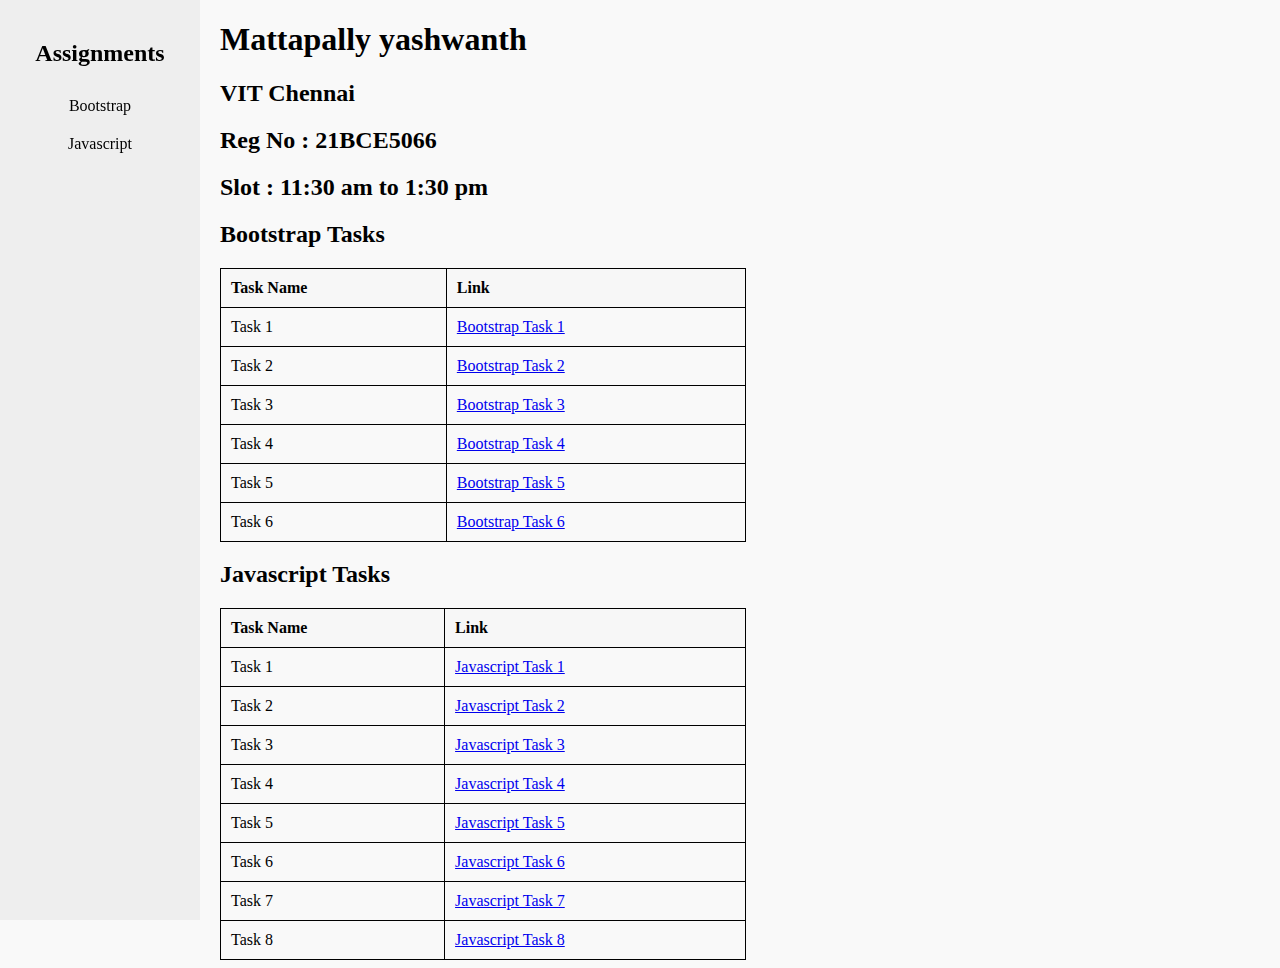
<file: task2/index.html>
<!DOCTYPE html>
<html lang="en">
<head>
    <meta charset="UTF-8">
    <meta name="viewport" content="width=device-width, initial-scale=1.0">
    <title>Index</title>
    <style>
        table {
            width: 50%;
            border-collapse: collapse;
        }
        table, th, td {
            border: 1px solid black;
        }
        th, td {
            padding: 10px;
            text-align: left;
        }
        th {
            background-color: #f2f2f23e;
        }
        nav {
            position: fixed;
            left: 0;
            top: 0;
            height: 100%;
            width: 130px;
            background-color: #e0e0e06b; 
            padding-top: 20px;
            display: flex;
            flex-direction: column;
            align-items: center;
            justify-content: flex-start;
            transition: width 0.3s;
            overflow-x: hidden; 
        }
        nav:hover {
            width: 200px; 
        }
        nav h2 {
            text-align: center;
            margin-bottom: 20px;
            width: 100%;
        }
        nav a {
            display: block;
            padding: 10px;
            text-decoration: none;
            color: black;
            text-align: center;
            width: 100%;
            transition: background-color 0.3s;
        }
        nav a:hover {
            background-color: #ddd;
        }

        body {
            margin-left: 100px;
            background-color: #f9f9f9; 
            transition: margin-left 0.3s;
        }

        nav:hover + body {
            margin-left: 220px;
        }
    </style>
</head>
<body>
    <nav>
        <h2>Assignments</h2>
        <a href="#bootstrap">Bootstrap</a>
        <a href="#javascript">Javascript</a>
    </nav>

    <div style="margin-left: 120px;">
        <h1><b>Mattapally yashwanth</b></h1>
        <h2>VIT Chennai</h2>
        <h2>Reg No : 21BCE5066</h2>
        <h2>Slot : 11:30 am to 1:30 pm</h2>
        <h2 id="bootstrap">Bootstrap Tasks</h2>
        <table>
            <tr>
                <th>Task Name</th>
                <th>Link</th>
            </tr>
            <tr>
                <td>Task 1</td>
                <td><a href="Bootstrap/task1.html" >Bootstrap Task 1</a></td>
            </tr>
            <tr>
                <td>Task 2</td>
                <td><a href="Bootstrap/task2.html">Bootstrap Task 2</a></td>
            </tr>
            <tr>
                <td>Task 3</td>
                <td><a href="Bootstrap/task3.html">Bootstrap Task 3</a></td>
            </tr>
            <tr>
                <td>Task 4</td>
                <td><a href="Bootstrap/task4.html">Bootstrap Task 4</a></td>
            </tr>
            <tr>
                <td>Task 5</td>
                <td><a href="Bootstrap/task5.html">Bootstrap Task 5</a></td>
            </tr>
            <tr>
                <td>Task 6</td>
                <td><a href="Bootstrap/task6.html">Bootstrap Task 6</a></td>
            </tr>
        </table>
        <h2 id="javascript">Javascript Tasks</h2>
        <table>
            <tr>
                <th>Task Name</th>
                <th>Link</th>
            </tr>
            <tr>
                <td>Task 1</td>
                <td><a href="Javascript/task1.html" >Javascript Task 1</a></td>
            </tr>
            <tr>
                <td>Task 2</td>
                <td><a href="Javascript/task2.html">Javascript Task 2</a></td>
            </tr>
            <tr>
                <td>Task 3</td>
                <td><a href="Javascript/task3.html">Javascript Task 3</a></td>
            </tr>
            <tr>
                <td>Task 4</td>
                <td><a href="Javascript/task4.html">Javascript Task 4</a></td>
            </tr>
            <tr>
                <td>Task 5</td>
                <td><a href="Javascript/task5.html">Javascript Task 5</a></td>
            </tr>
            <tr>
                <td>Task 6</td>
                <td><a href="Javascript/task6.html">Javascript Task 6</a></td>
            </tr>
            <tr>
                <td>Task 7</td>
                <td><a href="Javascript/task7.html">Javascript Task 7</a></td>
            </tr>
            <tr>
                <td>Task 8</td>
                <td><a href="Javascript/task8.html">Javascript Task 8</a></td>
            </tr>
        </table>
    </div>
</body>
</html>
</file>
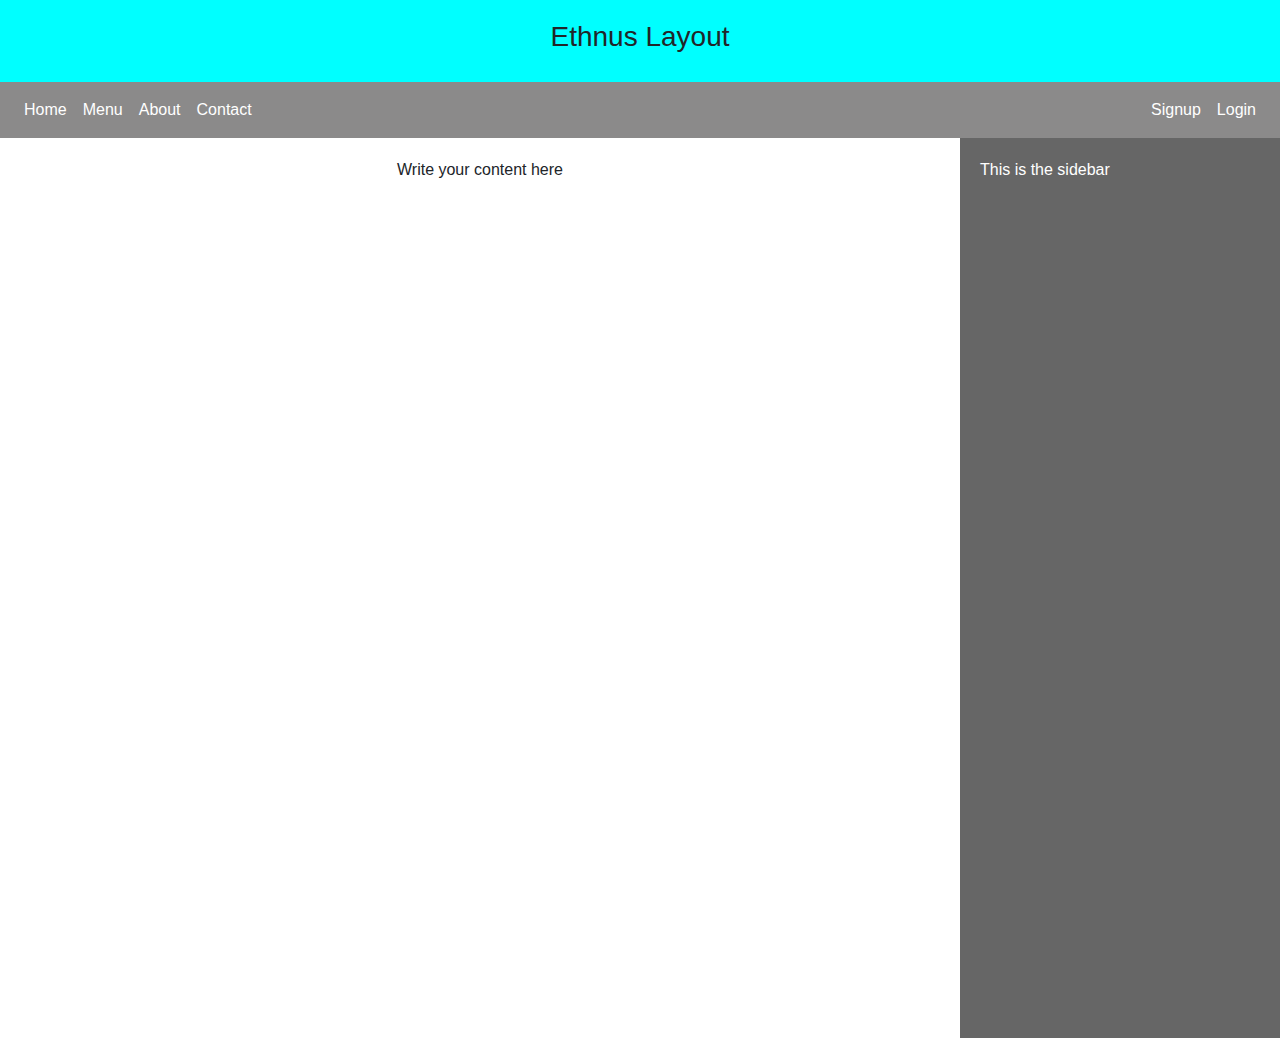
<file: task2/Bootstrap/task1.html>
<!DOCTYPE html>
<html lang="en">
<head>
    <link href="https://maxcdn.bootstrapcdn.com/bootstrap/4.5.2/css/bootstrap.min.css" rel="stylesheet">
    <style>
        body {
            margin: 0;
            padding: 0;
        }
        .navbar-custom {
            background-color: #8b8a8a;
        }
        .navbar-custom .navbar-brand,
        .navbar-custom .nav-link {
            color: white;
        }
        .main-content {
            padding: 20px;
        }
        .sidebar {
            background-color: #666666;
            color: white;
            height: 100vh;
            padding: 20px;
        }
        header {
            background-color: aqua;
            width: 100%;
            margin-bottom: auto;
            padding: 20px 0;
        }
    </style>
</head>
<body>
    <header class="text-center">
        <h3>Ethnus Layout</h3>
    </header>
    <nav class="navbar navbar-expand-lg navbar-custom">
        <button class="navbar-toggler" type="button" data-toggle="collapse" data-target="#navbarNav" aria-controls="navbarNav" aria-expanded="false" aria-label="Toggle navigation">
            <span class="navbar-toggler-icon"></span>
        </button>
        <div class="collapse navbar-collapse" id="navbarNav">
            <ul class="navbar-nav mr-auto">
                <li class="nav-item">
                    <a class="nav-link" href="#">Home</a>
                </li>
                <li class="nav-item">
                    <a class="nav-link" href="#">Menu</a>
                </li>
                <li class="nav-item">
                    <a class="nav-link" href="#">About</a>
                </li>
                <li class="nav-item">
                    <a class="nav-link" href="#">Contact</a>
                </li>
            </ul>
            <ul class="navbar-nav ml-auto">
                <li class="nav-item">
                    <a class="nav-link" href="#">Signup</a>
                </li>
                <li class="nav-item">
                    <a class="nav-link" href="#">Login</a>
                </li>
            </ul>
        </div>
    </nav>
    <div class="container-fluid">
        <div class="row">
            <div class="col-9 main-content text-center">
                <p>Write your content here</p>
            </div>
            <div class="col-3 sidebar">
                <p>This is the sidebar</p>
            </div>
        </div>
    </div>


</body>
</html>
</file>
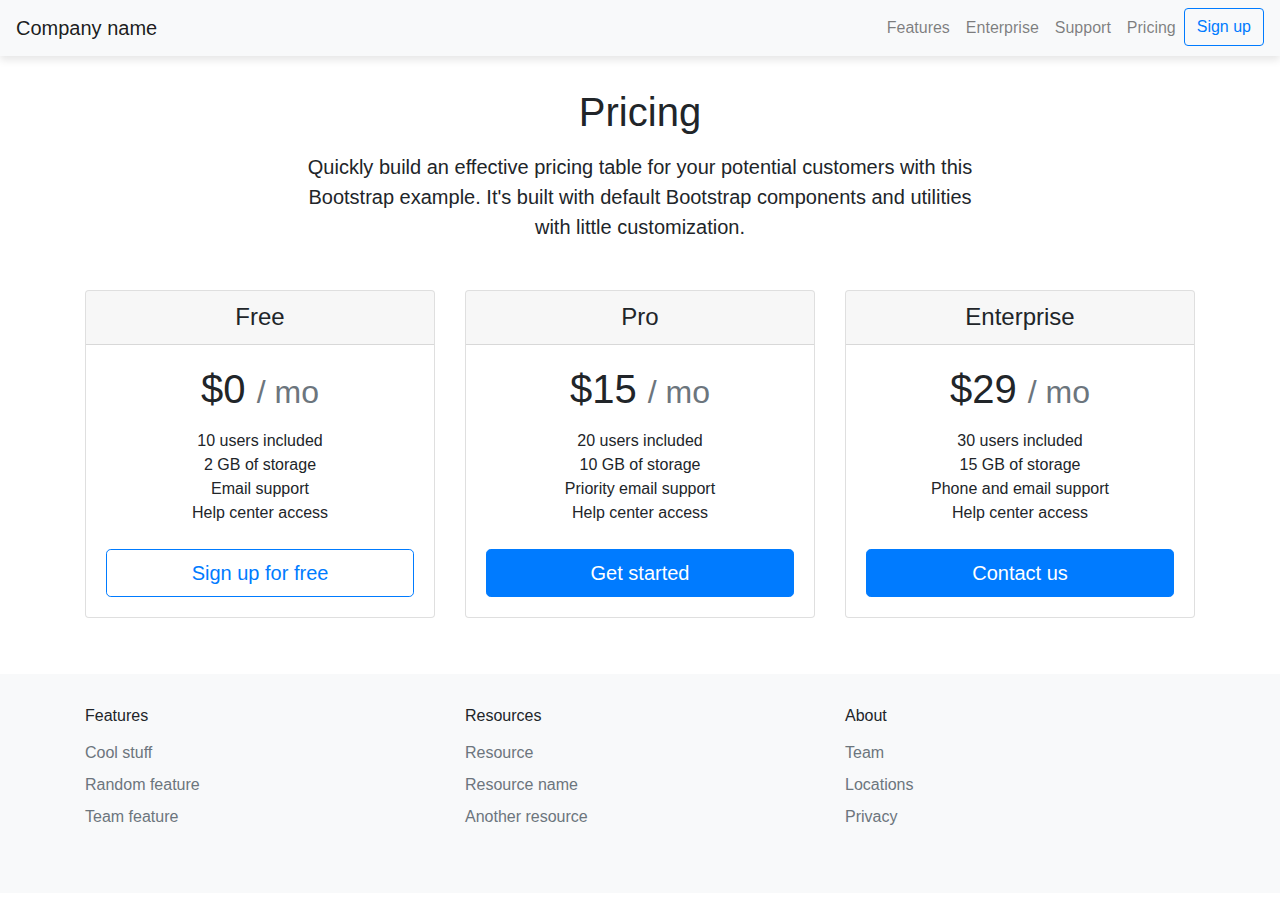
<file: task2/Bootstrap/task3.html>
<!DOCTYPE html>
<html lang="en">
<head>
    <meta charset="UTF-8">
    <meta name="viewport" content="width=device-width, initial-scale=1.0">
    <title>Pricing Table</title>

    <link href="https://maxcdn.bootstrapcdn.com/bootstrap/4.5.2/css/bootstrap.min.css" rel="stylesheet">
    <style>
        body {
            font-family: Arial, sans-serif;
        }
        .navbar {
            box-shadow: 0 4px 8px rgba(0, 0, 0, 0.1);
        }
        .pricing-header {
            max-width: 700px;
            margin: 0 auto;
            padding: 2rem 1rem;
            text-align: center;
        }
        .pricing-header h1 {
            margin-bottom: 1rem;
        }
        .card-deck .card {
            min-width: 220px;
            margin-bottom: 1rem;
        }
        .footer {
            padding: 2rem 1rem;
            background-color: #f8f9fa;
            text-align: left;
            margin-top: 2rem;
        }
        .footer .row > div {
            margin-bottom: 1rem;
        }
        .footer h5 {
            margin-bottom: 1rem;
            font-size: 1rem;
        }
        .footer ul {
            list-style: none;
            padding: 0;
        }
        .footer ul li {
            margin-bottom: 0.5rem;
        }
        .footer ul li a {
            text-decoration: none;
            color: #6c757d;
        }
    </style>
</head>
<body>
    <nav class="navbar navbar-expand-lg navbar-light bg-light">
        <a class="navbar-brand" href="#">Company name</a>
        <button class="navbar-toggler" type="button" data-toggle="collapse" data-target="#navbarNav" aria-controls="navbarNav" aria-expanded="false" aria-label="Toggle navigation">
            <span class="navbar-toggler-icon"></span>
        </button>
        <div class="collapse navbar-collapse" id="navbarNav">
            <ul class="navbar-nav ml-auto">
                <li class="nav-item">
                    <a class="nav-link" href="#">Features</a>
                </li>
                <li class="nav-item">
                    <a class="nav-link" href="#">Enterprise</a>
                </li>
                <li class="nav-item">
                    <a class="nav-link" href="#">Support</a>
                </li>
                <li class="nav-item">
                    <a class="nav-link" href="#">Pricing</a>
                </li>
                <li class="nav-item">
                    <a class="btn btn-outline-primary" href="#">Sign up</a>
                </li>
            </ul>
        </div>
    </nav>
    <div class="container">
        <header class="pricing-header">
            <h1>Pricing</h1>
            <p class="lead">Quickly build an effective pricing table for your potential customers with this Bootstrap example. It's built with default Bootstrap components and utilities with little customization.</p>
        </header>
        <div class="card-deck mb-3 text-center">
            <div class="card mb-4 box-shadow">
                <div class="card-header">
                    <h4 class="my-0 font-weight-normal">Free</h4>
                </div>
                <div class="card-body">
                    <h1 class="card-title pricing-card-title">$0 <small class="text-muted">/ mo</small></h1>
                    <ul class="list-unstyled mt-3 mb-4">
                        <li>10 users included</li>
                        <li>2 GB of storage</li>
                        <li>Email support</li>
                        <li>Help center access</li>
                    </ul>
                    <button type="button" class="btn btn-lg btn-block btn-outline-primary">Sign up for free</button>
                </div>
            </div>
            <div class="card mb-4 box-shadow">
                <div class="card-header">
                    <h4 class="my-0 font-weight-normal">Pro</h4>
                </div>
                <div class="card-body">
                    <h1 class="card-title pricing-card-title">$15 <small class="text-muted">/ mo</small></h1>
                    <ul class="list-unstyled mt-3 mb-4">
                        <li>20 users included</li>
                        <li>10 GB of storage</li>
                        <li>Priority email support</li>
                        <li>Help center access</li>
                    </ul>
                    <button type="button" class="btn btn-lg btn-block btn-primary">Get started</button>
                </div>
            </div>
            <div class="card mb-4 box-shadow">
                <div class="card-header">
                    <h4 class="my-0 font-weight-normal">Enterprise</h4>
                </div>
                <div class="card-body">
                    <h1 class="card-title pricing-card-title">$29 <small class="text-muted">/ mo</small></h1>
                    <ul class="list-unstyled mt-3 mb-4">
                        <li>30 users included</li>
                        <li>15 GB of storage</li>
                        <li>Phone and email support</li>
                        <li>Help center access</li>
                    </ul>
                    <button type="button" class="btn btn-lg btn-block btn-primary">Contact us</button>
                </div>
            </div>
        </div>
    </div>


    <div class="footer">
        <div class="container">
            <div class="row">
                <!-- <div class="col-md-4">
                    <small class="d-block mb-3 text-muted">© 2017</small>
                </div> -->
                <div class="col-md-4">
                    <h5>Features</h5>
                    <ul>
                        <li><a href="#">Cool stuff</a></li>
                        <li><a href="#">Random feature</a></li>
                        <li><a href="#">Team feature</a></li>
                    </ul>
                </div>
                <div class="col-md-4">
                    <h5>Resources</h5>
                    <ul>
                        <li><a href="#">Resource</a></li>
                        <li><a href="#">Resource name</a></li>
                        <li><a href="#">Another resource</a></li>
                    </ul>
                </div>
                <div class="col-md-4">
                    <h5>About</h5>
                    <ul>
                        <li><a href="#">Team</a></li>
                        <li><a href="#">Locations</a></li>
                        <li><a href="#">Privacy</a></li>
                    </ul>
                </div>
            </div>
        </div>
    </div>


    <script src="https://code.jquery.com/jquery-3.5.1.slim.min.js"></script>
    <script src="https://cdn.jsdelivr.net/npm/@popperjs/core@2.5.3/dist/umd/popper.min.js"></script>
    <script src="https://maxcdn.bootstrapcdn.com/bootstrap/4.5.2/js/bootstrap.min.js"></script>
</body>
</html>
</file>
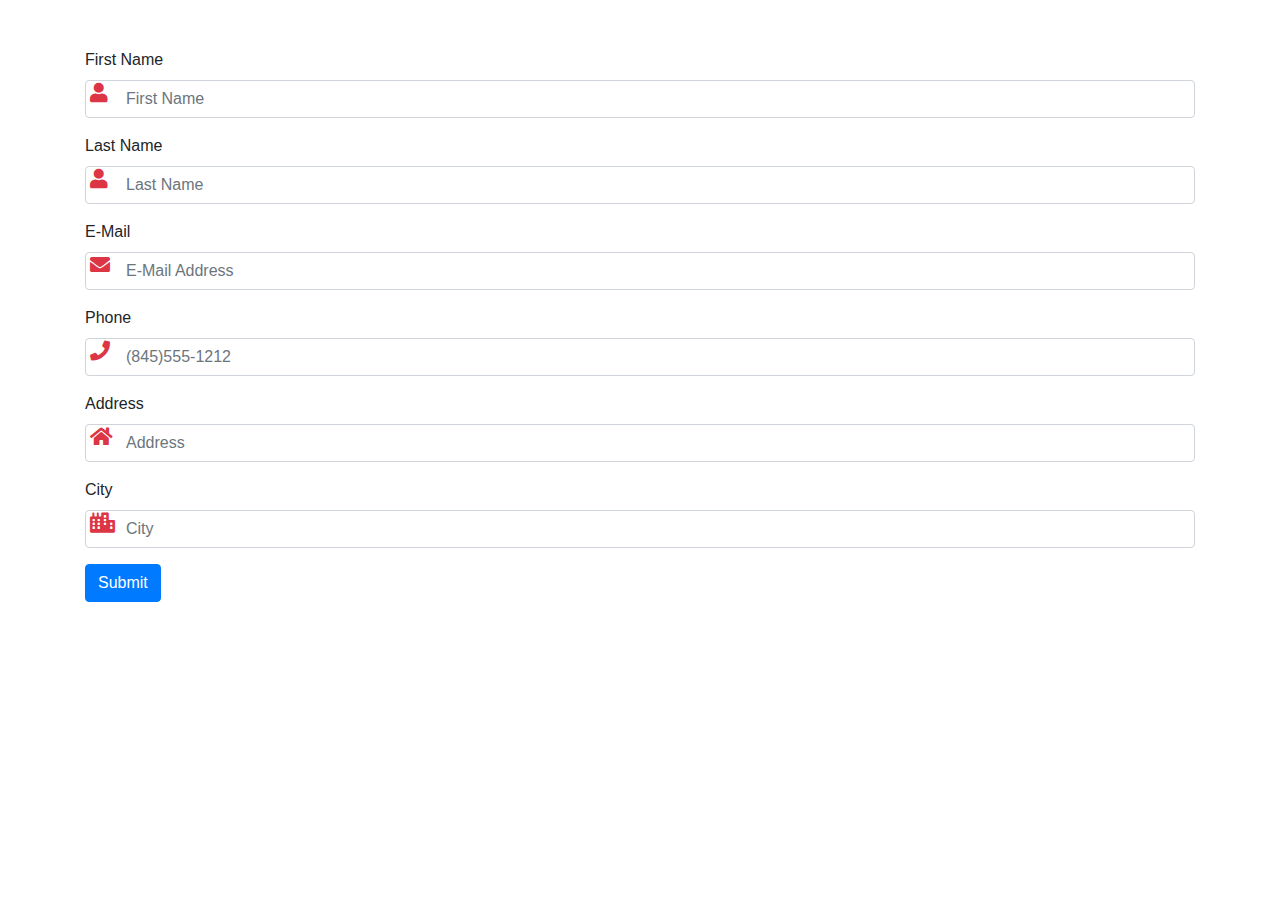
<file: task2/Bootstrap/task5.html>
<!DOCTYPE html>
<html lang="en">
<head>
    <meta charset="UTF-8">
    <meta name="viewport" content="width=device-width, initial-scale=1.0">
    <title>Form Example</title>
    <link href="https://stackpath.bootstrapcdn.com/bootstrap/4.5.2/css/bootstrap.min.css" rel="stylesheet">
    <link href="https://cdnjs.cloudflare.com/ajax/libs/font-awesome/5.15.3/css/all.min.css" rel="stylesheet">
    <style>
        .form-group {
            position: relative;
        }
        .form-group input {
            padding-left: 40px;
        }
        .form-group i {
            position: absolute;
            left: 5px;
            top: 67%;
            transform: translateY(-60%);
            font-size: 20px;
            color: #dc3545;
        }
        /* .form-group .invalid-feedback {
            display: none;
            color: #dc3545;
        } */
 
        .form-group .icon {
            position: absolute;
            right: 10px;
            top: 60%;
            transform: translateY(-50%);
            font-size: 20px;
            color: #dc3545;
        }
    </style>
</head>
<body>

<div class="container mt-5">
    <form id="myForm" onsubmit="return validateForm()">
        <div class="form-group">
            <label for="firstName">First Name</label>
            <i class="fas fa-user"></i>
            <input type="text" class="form-control" id="firstName" placeholder="First Name">
            <div class="invalid-feedback">
                Please supply your first name
            </div>
        </div>
        <div class="form-group">
            <label for="lastName">Last Name</label>
            <i class="fas fa-user"></i>
            <input type="text" class="form-control" id="lastName" placeholder="Last Name">
            <div class="invalid-feedback">
                Please supply your last name
            </div>
        </div>
        <div class="form-group">
            <label for="email">E-Mail</label>
            <i class="fas fa-envelope"></i>
            <input type="email" class="form-control" id="email" placeholder="E-Mail Address">
            <div class="invalid-feedback">
                Please supply your email address
            </div>
        </div>
        <div class="form-group">
            <label for="phone">Phone</label>
            <i class="fas fa-phone"></i>
            <input type="tel" class="form-control" id="phone" placeholder="(845)555-1212">
            <div class="invalid-feedback">
                Please supply your phone number
            </div>
        </div>
        <div class="form-group">
            <label for="address">Address</label>
            <i class="fas fa-home"></i>
            <input type="text" class="form-control" id="address" placeholder="Address">
            <div class="invalid-feedback">
                Please supply your street address
            </div>
        </div>
        <div class="form-group">
            <label for="city">City</label>
            <i class="fas fa-city"></i>
            <input type="text" class="form-control" id="city" placeholder="City">
            <div class="invalid-feedback">
                Please supply your city
            </div>
        </div>
        <button type="submit" class="btn btn-primary">Submit</button>
    </form>
</div>

<script src="https://code.jquery.com/jquery-3.5.1.slim.min.js"></script>
<script src="https://cdn.jsdelivr.net/npm/@popperjs/core@2.5.2/dist/umd/popper.min.js"></script>
<script src="https://stackpath.bootstrapcdn.com/bootstrap/4.5.2/js/bootstrap.min.js"></script>
<script>
    function validateForm() {
        let isValid = true;
        const fields = ['firstName', 'lastName', 'email', 'phone', 'address', 'city'];

        fields.forEach(function(field) {
            const input = document.getElementById(field);
            if (input.value === '') {
                input.classList.add('is-invalid');
                isValid = false;
            } else {
                input.classList.remove('is-invalid');
            }
        });

        return isValid;
    }
</script>
</body>
</html>
</file>
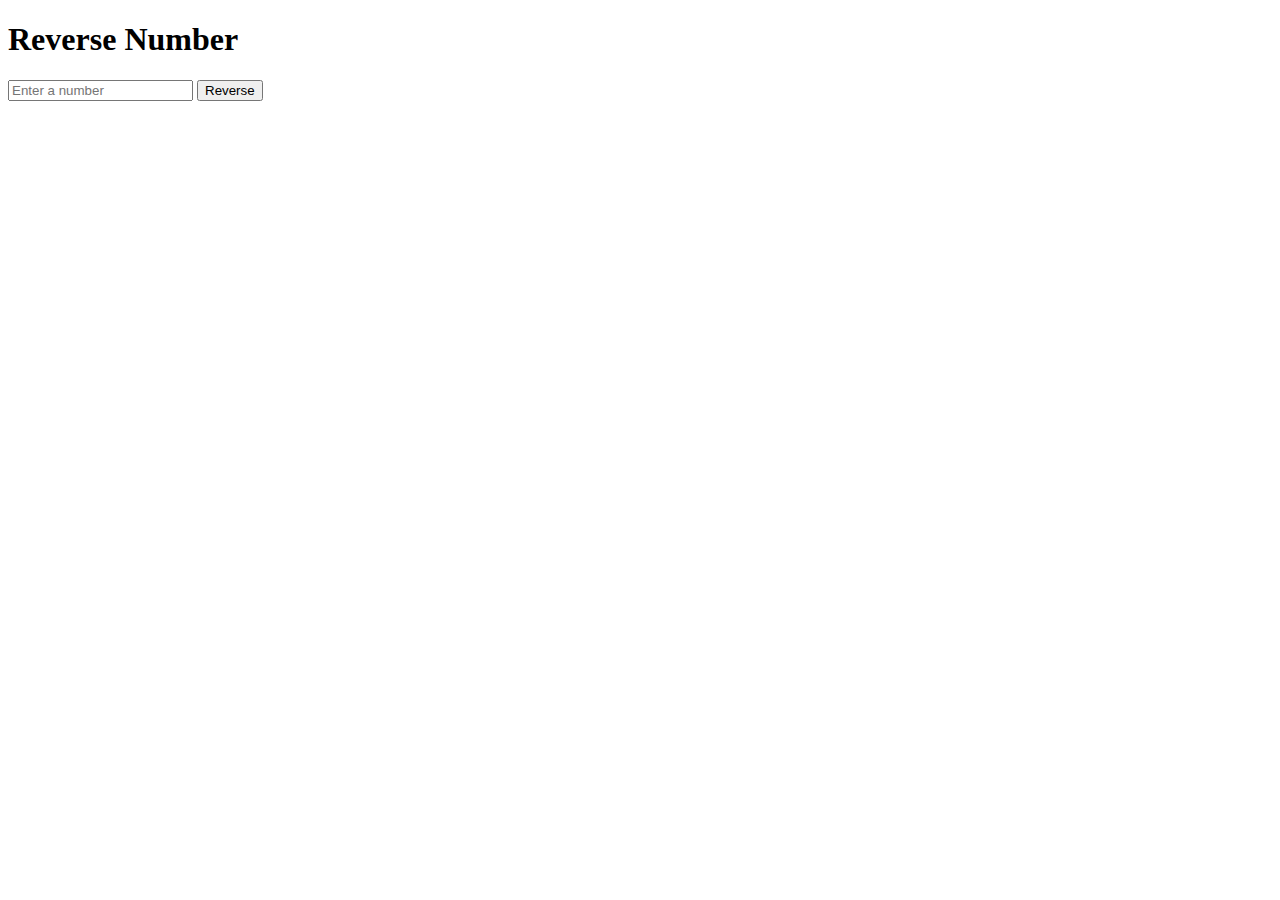
<file: task2/Javascript/task1.html>
<!DOCTYPE html>
<html>
<head>
    <title>Reverse Number</title>
    <script>
        function reverseNumber() {

            const num = document.getElementById('numberInput').value;


            const numStr = num.toString();

            const reversedNumStr = numStr.split('').reverse().join('');


            const reversedNum = parseInt(reversedNumStr, 10);

            document.getElementById('result').innerText = "Reversed Number is :" + reversedNum;
        }
    </script>
    <style>
        #result {
            font-size: 2em; 
            margin-top: 20px;
        }
    </style>
</head>
<body>
    <h1>Reverse Number</h1>
    <input type="number" id="numberInput" placeholder="Enter a number">
    <button onclick="reverseNumber()">Reverse</button>
    <div id="result"></div>
</body>
</html>
</file>
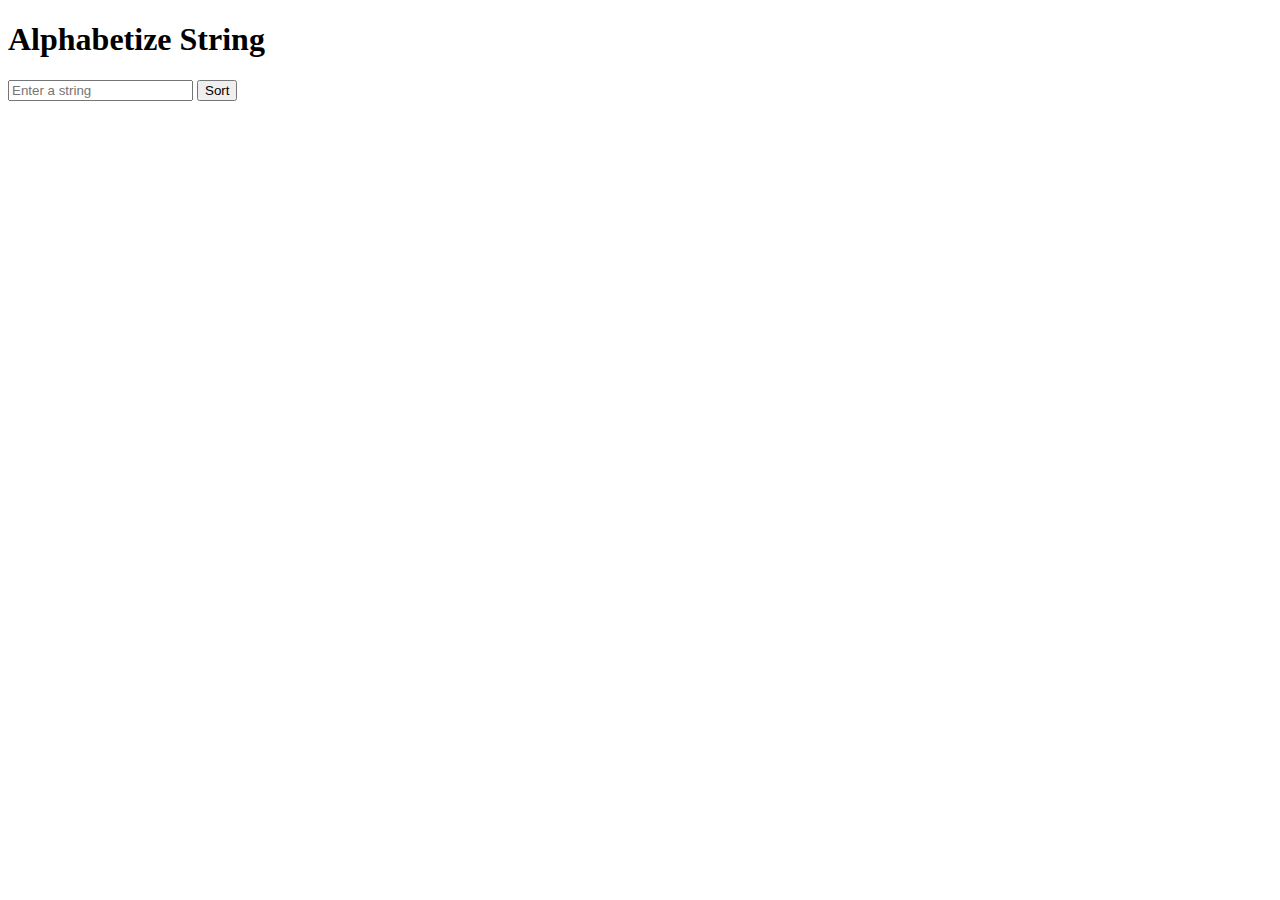
<file: task2/Javascript/task2.html>
<!DOCTYPE html>
<html>
<head>
    <title>Alphabetize String</title>
    <script>
        function alphabetizeString() {

            const str = document.getElementById('stringInput').value;


            const lowerStr = str.toLowerCase();

            const sortedStr = lowerStr.split('').sort().join('');


            document.getElementById('result').innerText = "Alphabetized String is: " + sortedStr;
        }
    </script>
    <style>
        #result {
            font-size: 2em; 
            margin-top: 20px;
        }
    </style>
</head>
<body>
    <h1>Alphabetize String</h1>
    <input type="text" id="stringInput" placeholder="Enter a string">
    <button onclick="alphabetizeString()">Sort</button>
    <div id="result"></div>
</body>
</html>
</file>
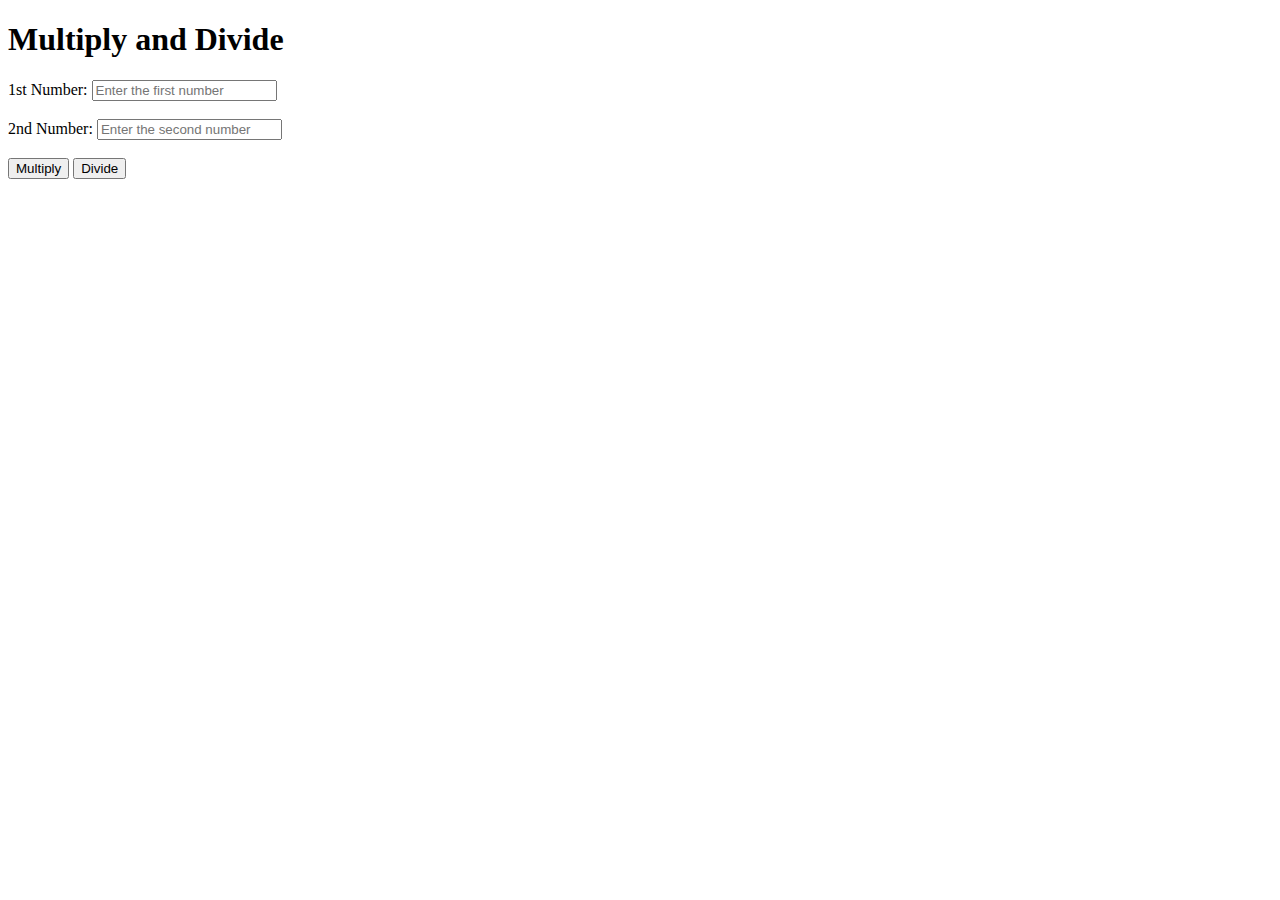
<file: task2/Javascript/task3.html>
<!DOCTYPE html>
<html>
<head>
    <title>Multiply and Divide</title>
    <script>
        function calculate(operation) {

            const num1 = parseFloat(document.getElementById('num1').value);
            const num2 = parseFloat(document.getElementById('num2').value);
            let result;


            if (operation === 'multiply') {
                result = num1 * num2;
            } else if (operation === 'divide') {
                result = num1 / num2;
            }


            document.getElementById('result').innerText = "The Result is: " + result;
        }
    </script>
    <style>
        #result {
            font-size: 1.5em; 
            margin-top: 20px;
        }
    </style>
</head>
<body>
    <h1>Multiply and Divide</h1>
    <label for="num1">1st Number:</label>
    <input type="number" id="num1" placeholder="Enter the first number">
    <br><br>
    <label for="num2">2nd Number:</label>
    <input type="number" id="num2" placeholder="Enter the second number">
    <br><br>
    <button onclick="calculate('multiply')">Multiply</button>
    <button onclick="calculate('divide')">Divide</button>
    <div id="result"></div>
</body>
</html>
</file>
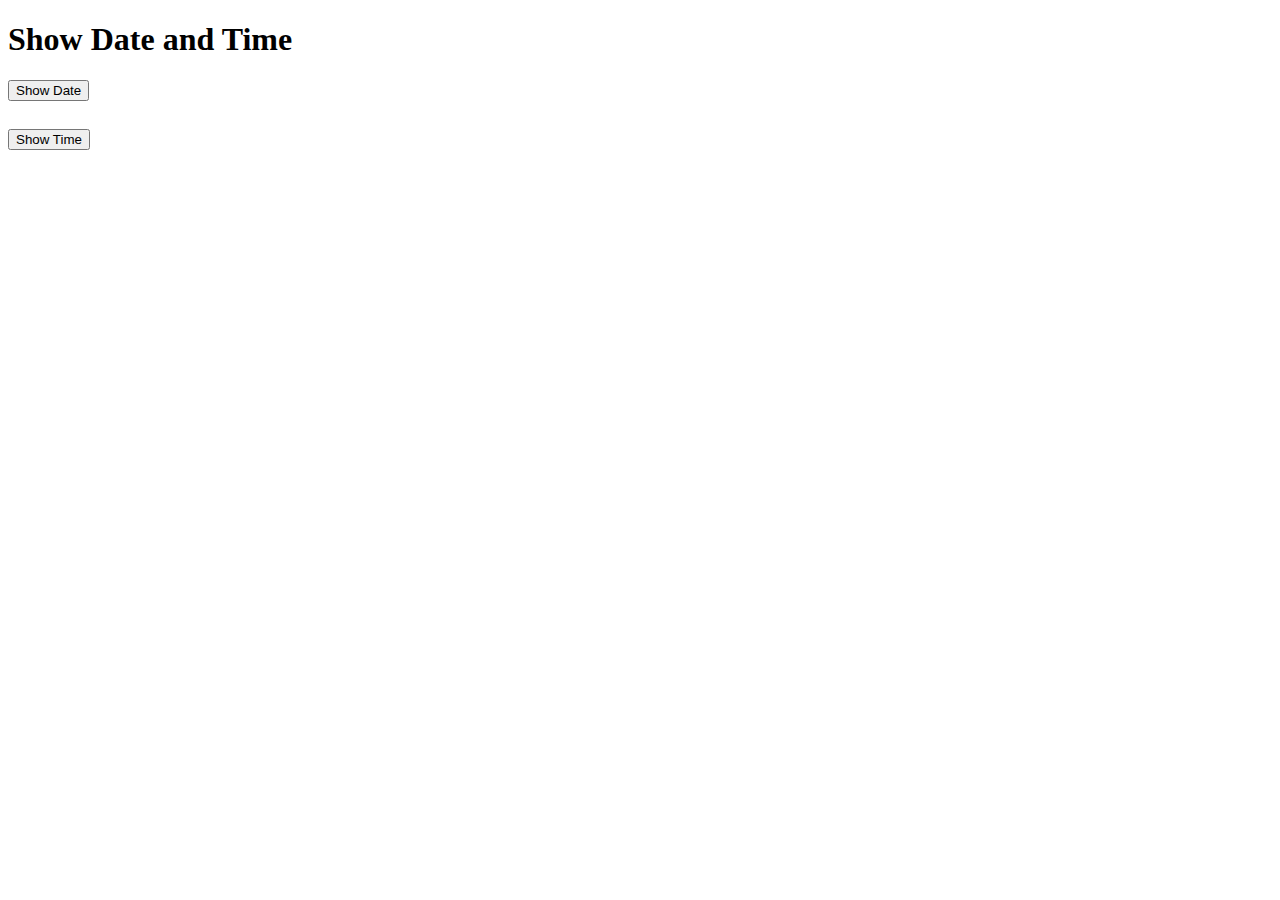
<file: task2/Javascript/task4.html>
<!DOCTYPE html>
<html>
<head>
    <title>Show Date and Time</title>
    <script>
        function showDate() {
            const date = new Date();
            const options = { year: 'numeric', month: 'long', day: 'numeric' };
            const formattedDate = date.toLocaleDateString('en-US', options);
            document.getElementById('dateResult').innerText = formattedDate;
        }

        function showTime() {
            const date = new Date();
            const formattedTime = date.toString();
            document.getElementById('timeResult').innerText = formattedTime;
        }
    </script>
    <style>
        #dateResult, #timeResult {
            font-size: 1.5em;
            margin-top: 10px;
        }
    </style>
</head>
<body>
    <h1>Show Date and Time</h1>
    <button onclick="showDate()">Show Date</button>
    <div id="dateResult"></div>
    <br>
    <button onclick="showTime()">Show Time</button>
    <div id="timeResult"></div>
</body>
</html>
</file>
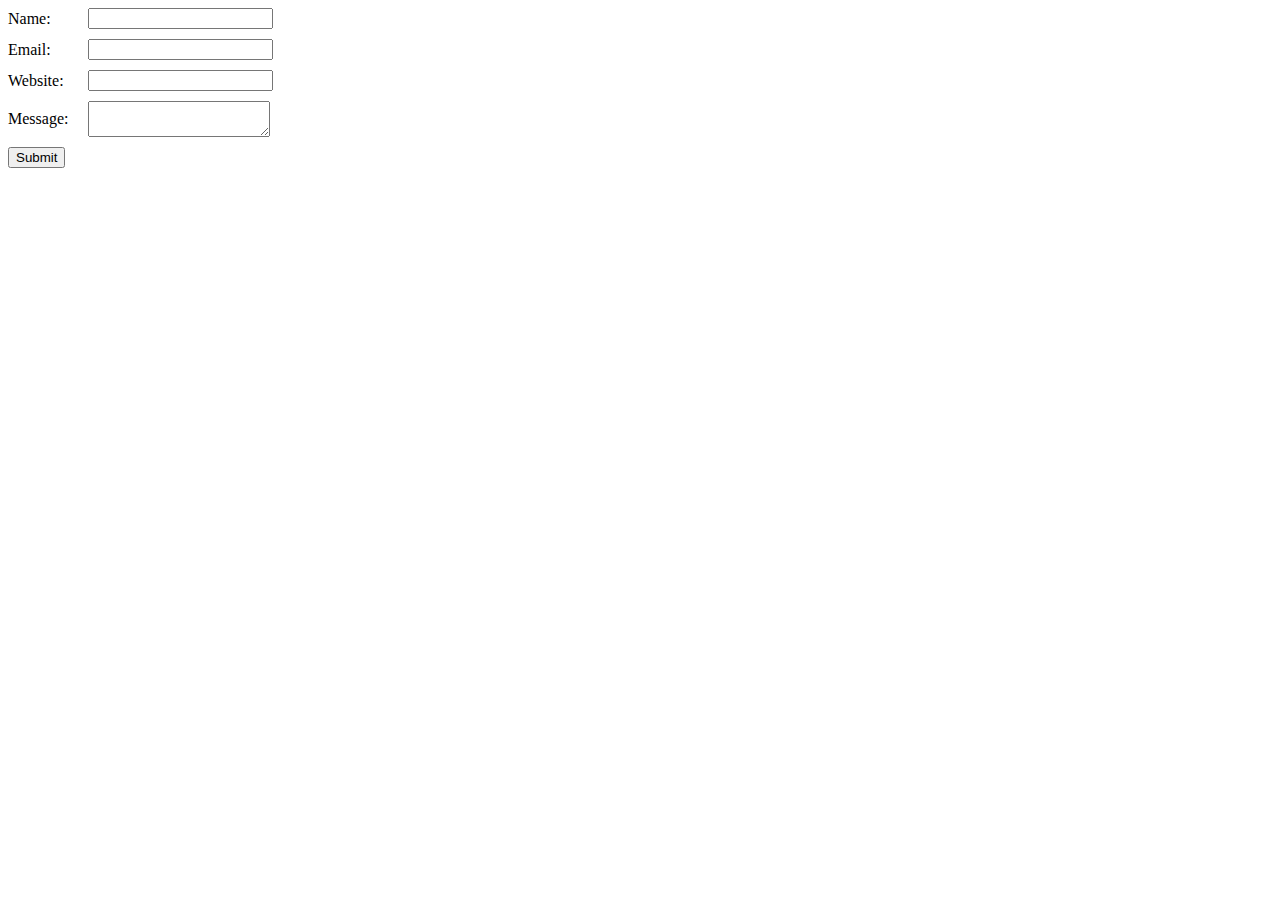
<file: task2/Javascript/task5.html>
<!DOCTYPE html>
<html>
<head>
    <title>Form Validation</title>
    <style>
        .form-group {
            display: flex;
            align-items: center;
            margin-bottom: 10px;
        }
        .form-group label {
            width: 80px;
        }
        .form-group input, .form-group textarea {
            margin-right: 10px;
        }
        .error {
            color: red;
            margin-left: 10px;
        }
        input.error, textarea.error {
            border: 2px solid red;
        }
    </style>
    <script>
        function validateForm(event) {
            event.preventDefault();
            
            let isValid = true;

            const name = document.getElementById('name');
            const email = document.getElementById('email');
            const website = document.getElementById('website');
            const message = document.getElementById('message');

            const nameError = document.getElementById('nameError');
            const emailError = document.getElementById('emailError');
            const websiteError = document.getElementById('websiteError');
            const messageError = document.getElementById('messageError');


            nameError.innerText = '';
            emailError.innerText = '';
            websiteError.innerText = '';
            messageError.innerText = '';


            name.classList.remove('error');
            email.classList.remove('error');
            website.classList.remove('error');
            message.classList.remove('error');


            if (name.value.trim() === '') {
                nameError.innerText = 'This field is required';
                name.classList.add('error');
                isValid = false;
            }

            const emailPattern = /^[a-zA-Z0-9._-]+@[a-zA-Z0-9.-]+\.[a-zA-Z]{2,6}$/;
            if (email.value.trim() === '') {
                emailError.innerText = 'A valid email address is required';
                email.classList.add('error');
                isValid = false;
            } else if (!emailPattern.test(email.value.trim())) {
                emailError.innerText = 'A valid email address is required';
                email.classList.add('error');
                isValid = false;
            }


            const urlPattern = /^(https?:\/\/)?([a-zA-Z0-9.-]+)\.([a-zA-Z]{2,6})([\/\w .-]*)*\/?$/;
            if (website.value.trim() === '') {
                websiteError.innerText = 'A valid URL is required';
                website.classList.add('error');
                isValid = false;
            } else if (!urlPattern.test(website.value.trim())) {
                websiteError.innerText = 'A valid URL is required';
                website.classList.add('error');
                isValid = false;
            }


            if (message.value.trim() === '') {
                messageError.innerText = 'This field is required';
                message.classList.add('error');
                isValid = false;
            }

            if (isValid) {
                alert('Form submitted successfully!');
            }
        }
    </script>
</head>
<body>
    <form id="contactForm" onsubmit="validateForm(event)">
        <div class="form-group">
            <label for="name">Name:</label>
            <input type="text" id="name" name="name">
            <span class="error" id="nameError"></span>
        </div>
        <div class="form-group">
            <label for="email">Email:</label>
            <input type="email" id="email" name="email">
            <span class="error" id="emailError"></span>
        </div>
        <div class="form-group">
            <label for="website">Website:</label>
            <input type="text" id="website" name="website">
            <span class="error" id="websiteError"></span>
        </div>
        <div class="form-group">
            <label for="message">Message:</label>
            <textarea id="message" name="message"></textarea>
            <span class="error" id="messageError"></span>
        </div>
        <button type="submit">Submit</button>
    </form>
</body>
</html>
</file>
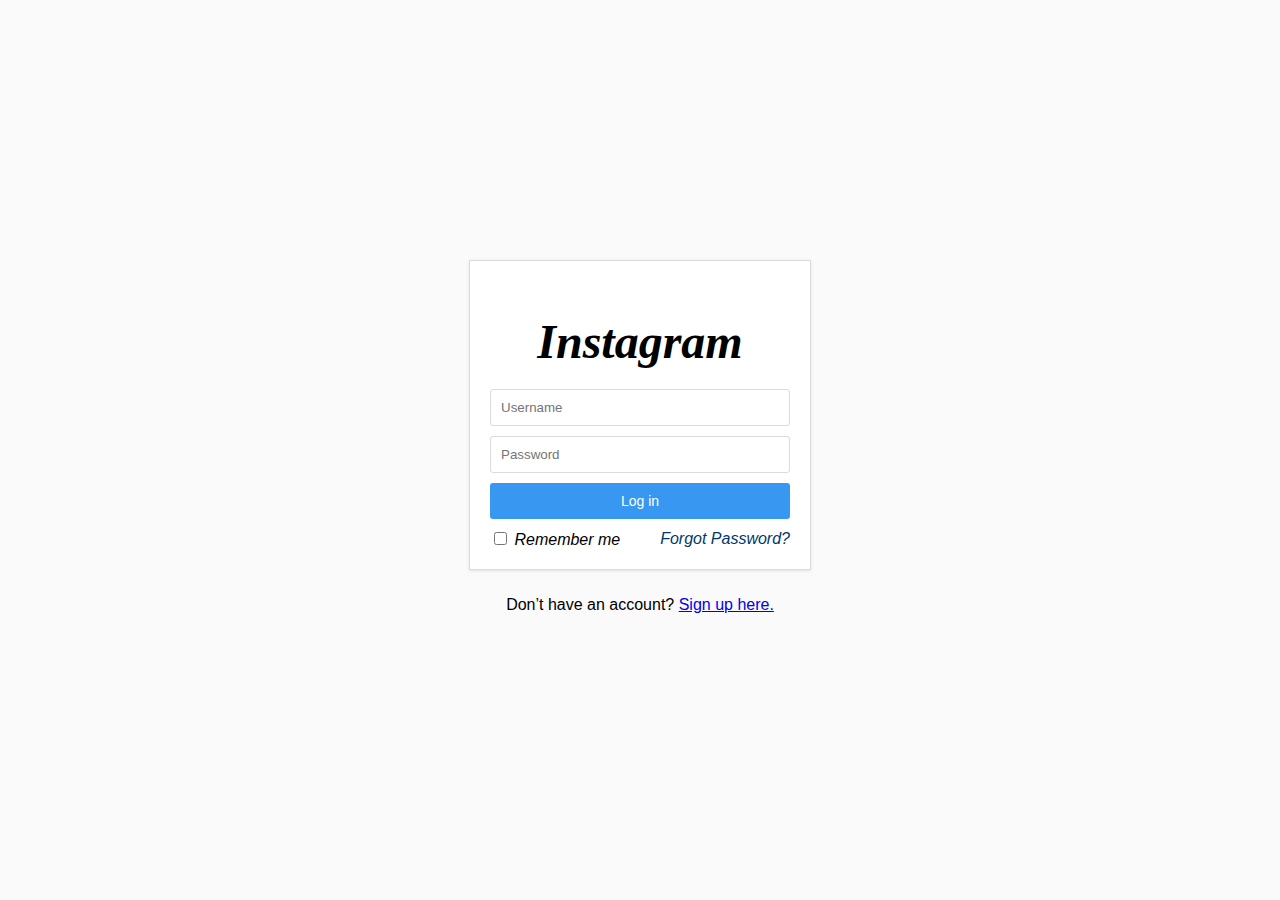
<file: task2/Javascript/task6.html>
<!DOCTYPE html>
<html lang="en">
<head>
    <meta charset="UTF-8">
    <meta name="viewport" content="width=device-width, initial-scale=1.0">
    <title>Instagram Login</title>
    <link rel="stylesheet" href="style6.css">
</head>
<body>
    <div class="login-container">
        <h1>Instagram</h1>
        <form>
            <div class="input-group">
                <input type="text" id="username" placeholder="Username" required>
            </div>
            <div class="input-group">
                <input type="password" id="password" placeholder="Password" required>
            </div>
            <button type="submit">Log in</button>
            <div class="remember-forgot">
                <label>
                    <input type="checkbox" id="rememberMe"> Remember me
                </label>
                <a href="#" id="forgotPassword">Forgot Password?</a>
            </div>
        </form>
    </div>
    <div class="signup">
        <p>Don’t have an account? <a href="#" id="signup">Sign up here.</a></p>
    </div>
    <script src="jscript6.js"></script>
</body>
</html>
</file>
<file: task2/Javascript/style6.css>
body {
    display: flex;
    flex-direction: column;
    justify-content: center;
    align-items: center;
    height: 100vh;
    margin: 0;
    background-color: #fafafa;
    font-family: Arial, sans-serif;
}

.login-container {
    background-color: #fff;
    border: 1px solid #dbdbdb;
    padding: 20px;
    width: 300px;
    text-align: center;
    box-shadow: 0 1px 3px rgba(0, 0, 0, 0.1);
    font-style: italic; /* Added to make text italic */
}

.login-container h1 {
    font-family: 'Billabong', cursive;
    font-size: 48px;
    margin-bottom: 20px;
}

.input-group {
    margin-bottom: 10px;
}

.input-group input {
    width: 100%;
    padding: 10px;
    border: 1px solid #dbdbdb;
    border-radius: 3px;
    box-sizing: border-box;
}

button {
    width: 100%;
    padding: 10px;
    background-color: #3897f0;
    color: #fff;
    border: none;
    border-radius: 3px;
    cursor: pointer;
    font-size: 14px;
}

button:hover {
    background-color: #327cc8;
}

.remember-forgot {
    display: flex;
    justify-content: space-between;
    align-items: center;
    margin-top: 10px;
}

.remember-forgot a {
    color: #00376b;
    text-decoration: none;
}

.remember-forgot a:hover {
    text-decoration: underline;
}

.signup {

    padding: 10px 20px;
    width: 300px;
    text-align: center;
    box-shadow: 0 1px 3px rgba
}
</file>
